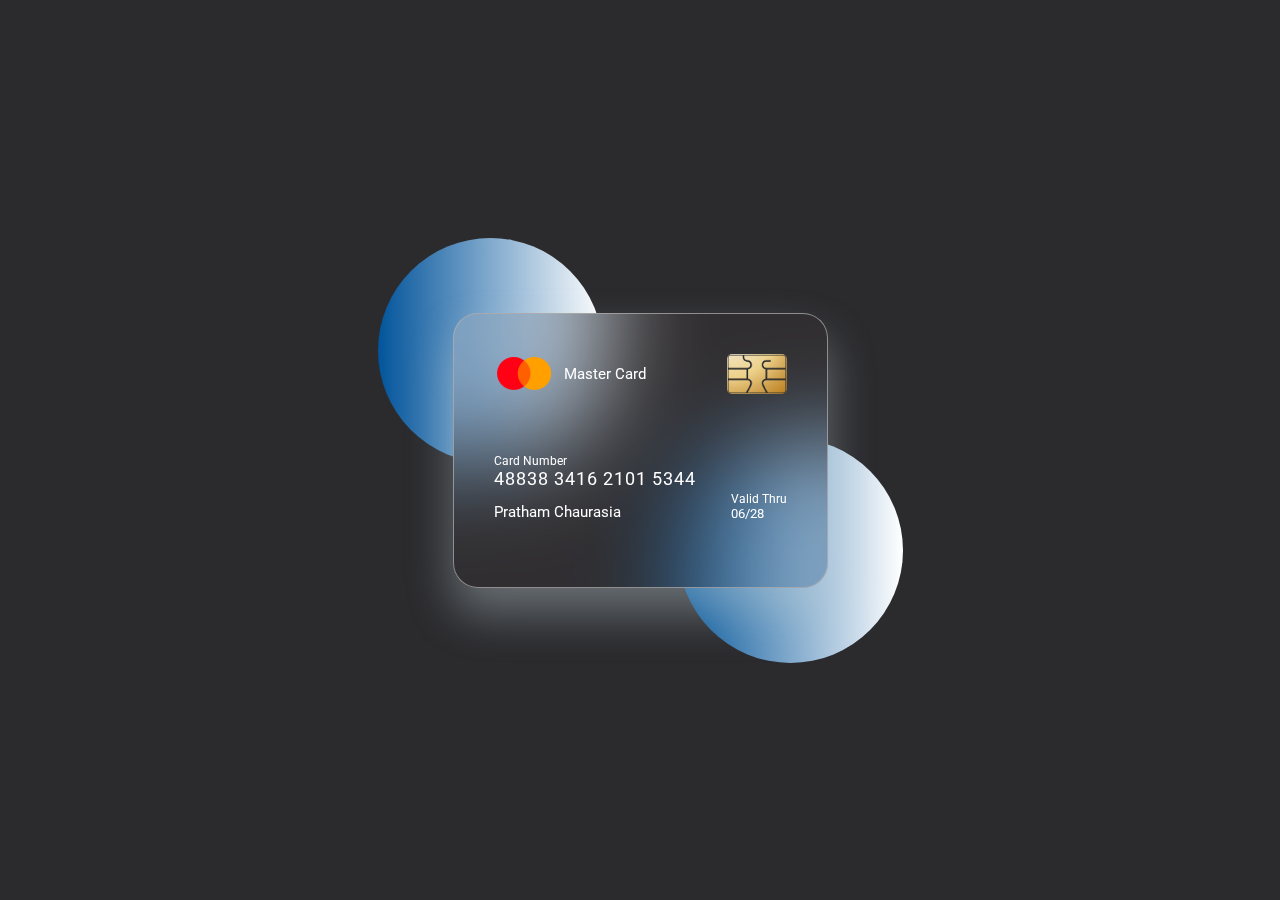
<file: master card design/index.html>
<!DOCTYPE html>
<html lang="en">
<head>
    <meta charset="UTF-8">
    <meta name="viewport" content="width=device-width, initial-scale=1.0">
    <title>Master Card</title>

    <!-- link to external stylesheet -->
    <link rel="stylesheet" href="style.css">

    <!-- Google Poppins font -->
    <link rel="preconnect" href="https://fonts.googleapis.com">
    <link rel="preconnect" href="https://fonts.gstatic.com" crossorigin>
    <link href="https://fonts.googleapis.com/css2?family=Roboto:ital,wght@0,100;0,300;0,400;0,500;0,700;0,900;1,100;1,300;1,400;1,500;1,700;1,900&display=swap" rel="stylesheet">


</head>
<body>

    <section>
        <div class="container">
            <div class="card frontface">

                <div class="header">
                    <span class="logos">

                     <img src="Mastercard-Logo.png" alt="Master Card">
                     <h5>Master Card</h5>
                    </span>
                 <img src="sim card.jpg" alt="chip.png">
            
                </div>

                <div class="carddetails">

                    <div class="namenumber">
                        <h6>Card Number</h6>
                        <h5 class="number">48838 3416 2101 5344</h5>
                        <h5 class="name">Pratham Chaurasia</h5>
                    </div>

                    <div class="validdate">
                        <h6>Valid Thru</h6>
                        <h5>06/28</h5>
                    </div>
                    
                </div>
                
            </div>

           <div class="card backface">
             
            <h6> For customer service call +91 6202852193 or email
                at mastercard@gmail.com
            </h6>

            <span class="magneticstripe"></span>
            <div class="signature"><i>005</i></div>
            <h5>
                Lorem ipsum dolor sit amet consectetur adipisicing elit. Vitae eos qui,
                consequuntur mollitia soluta fugiat eius perferendis autem, in totam aliquid ex nulla provident reiciendis sequi obcaecati adipisci delectus officia!
            </h5>

           </div> 

        </div>
    </section>


    
</body>
</html>
</file>
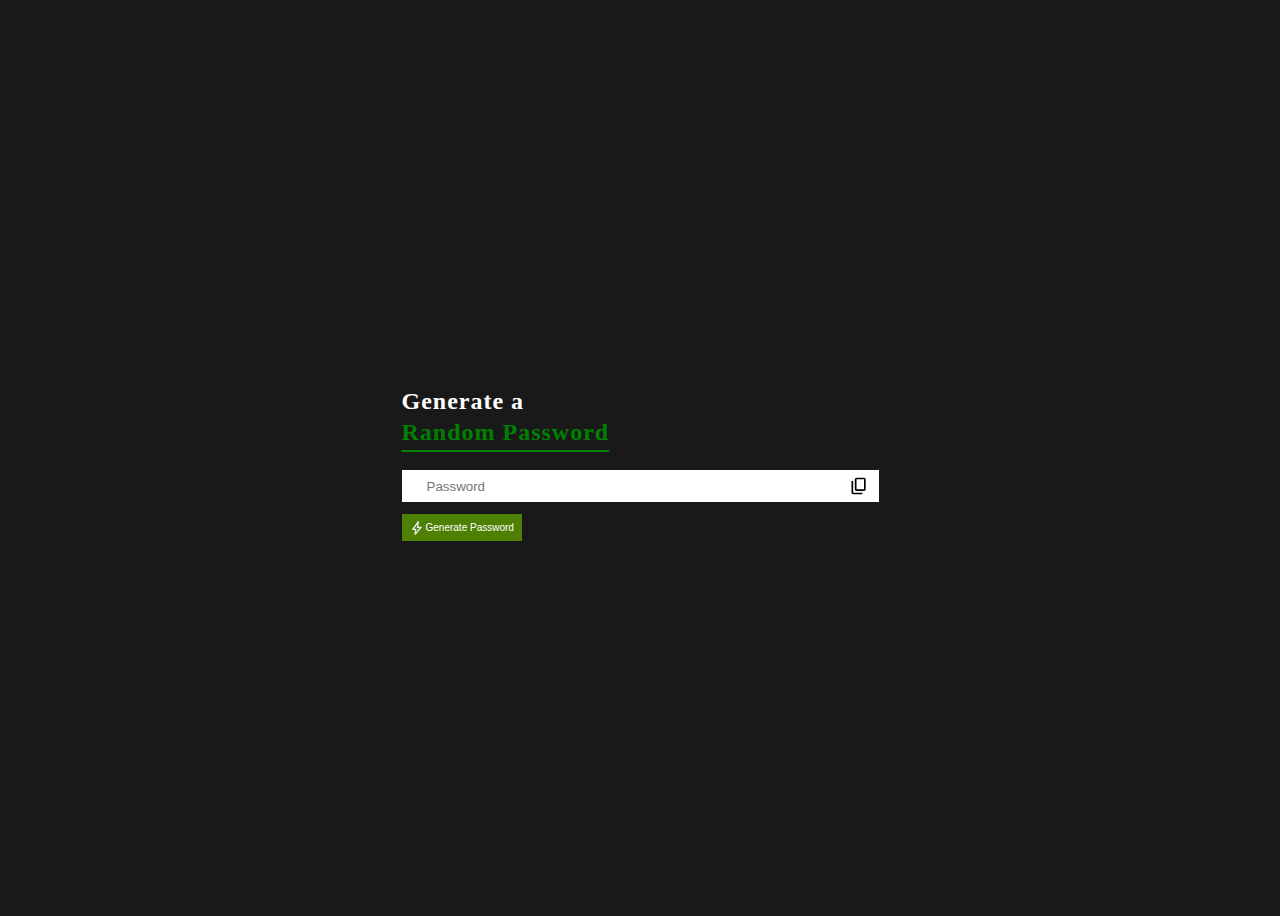
<file: passwordGenerator/index.html>
<!DOCTYPE html>
<html lang="en">
<head>
    <meta charset="UTF-8">
    <meta name="viewport" content="width=device-width, initial-scale=1.0">
    <title>Password Gen</title>
    <link rel="stylesheet" href="styles.css">
</head>
<body>

    <div class="card">
        <h2>Generate a</h2>
        <h2 style="color:green;text-decoration: underline;
        text-underline-offset: 10px;">Random Password</h2><br>
        <input type="text" placeholder="Password" readonly class="input-with-icon"><br><br>
        <button>Generate Password</button>
        <div class="tooltip">Copied !</div>
        
    </div>
    

    <script src="script.js"></script>
</body>
</html>
</file>
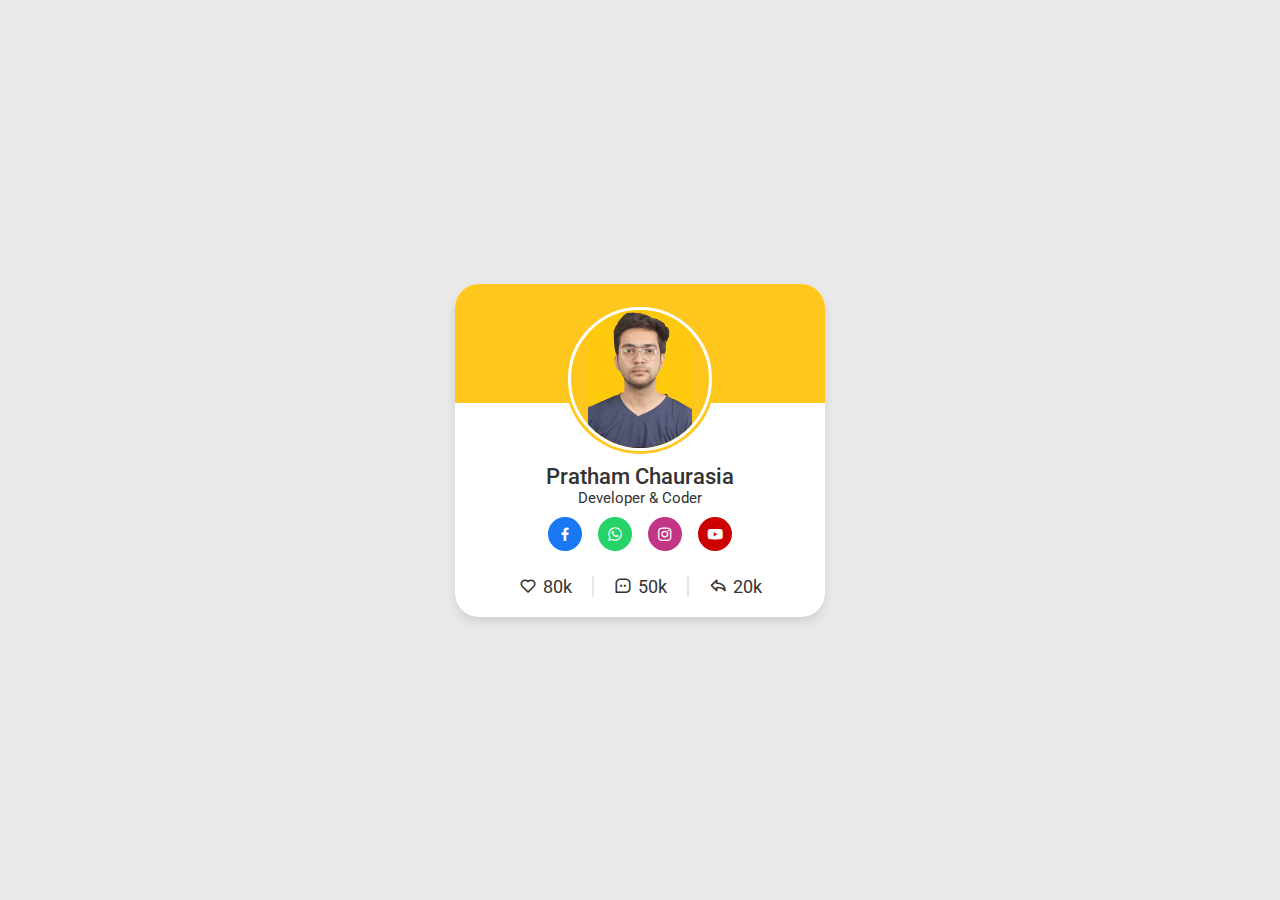
<file: profile card ui design/index.html>
<!DOCTYPE html>
<html lang="en">
<head>
    <meta charset="UTF-8">
    <meta name="viewport" content="width=device-width, initial-scale=1.0">
    <title>Profile Card Ui Design</title>

    <!-- Google api for fonts -->
    <link rel="preconnect" href="https://fonts.googleapis.com">

    <!-- link for external style sheet -->
<link rel="stylesheet" href="style.css">
<link rel="preconnect" href="https://fonts.gstatic.com" crossorigin>
<link href="https://fonts.googleapis.com/css2?family=Roboto:ital,wght@0,100;0,300;0,400;0,500;0,700;0,900;1,100;1,300;1,400;1,500;1,700;1,900&display=swap" rel="stylesheet">
<link rel="stylesheet" href="https://cdnjs.cloudflare.com/ajax/libs/font-awesome/6.0.0-beta3/css/all.min.css">

<!-- icon library used boxicons -->
<link href='https://unpkg.com/boxicons@2.1.4/css/boxicons.min.css' rel='stylesheet'>

</head>
<body>
    
    <div class="profilecard">
          <div class="image">
             <img src="pp size photo.JPG" alt="profile picture" class="profileimage">
          </div>

          <div class="textdata">
            <span class="name">Pratham Chaurasia </span>
            <span class="job">Developer & Coder</span>
          </div>

          <div class="mediabuttons">
            <a href="#" class="link" style="background-color:#1877F2;">
              <i class='bx bxl-facebook'></i>
            </a>
            <a href="#" class="link" style="background-color:#25D366 ;">
              <i class='bx bxl-whatsapp' ></i>
            </a>
            <a href="#" class="link" style="background-color: #C13584;">
              <i class='bx bxl-instagram' ></i>
            </a>
            <a href="#" class="link" style="background-color: #CC0000;">
              <i class='bx bxl-youtube' ></i>
            </a>
          </div>

          <div class="analytics">
            <div class="data">
              <i class='bx bx-heart'></i>
              <span>80k</span>
            </div>
            <div class="data">
              <i class='bx bx-message-square-dots'></i>
              <span>50k</span>
            </div>
            <div class="data">
              <i class='bx bx-share'></i>
              <span>20k</span>
            </div>
          </div>
    </div>

</body>
</html>
</file>
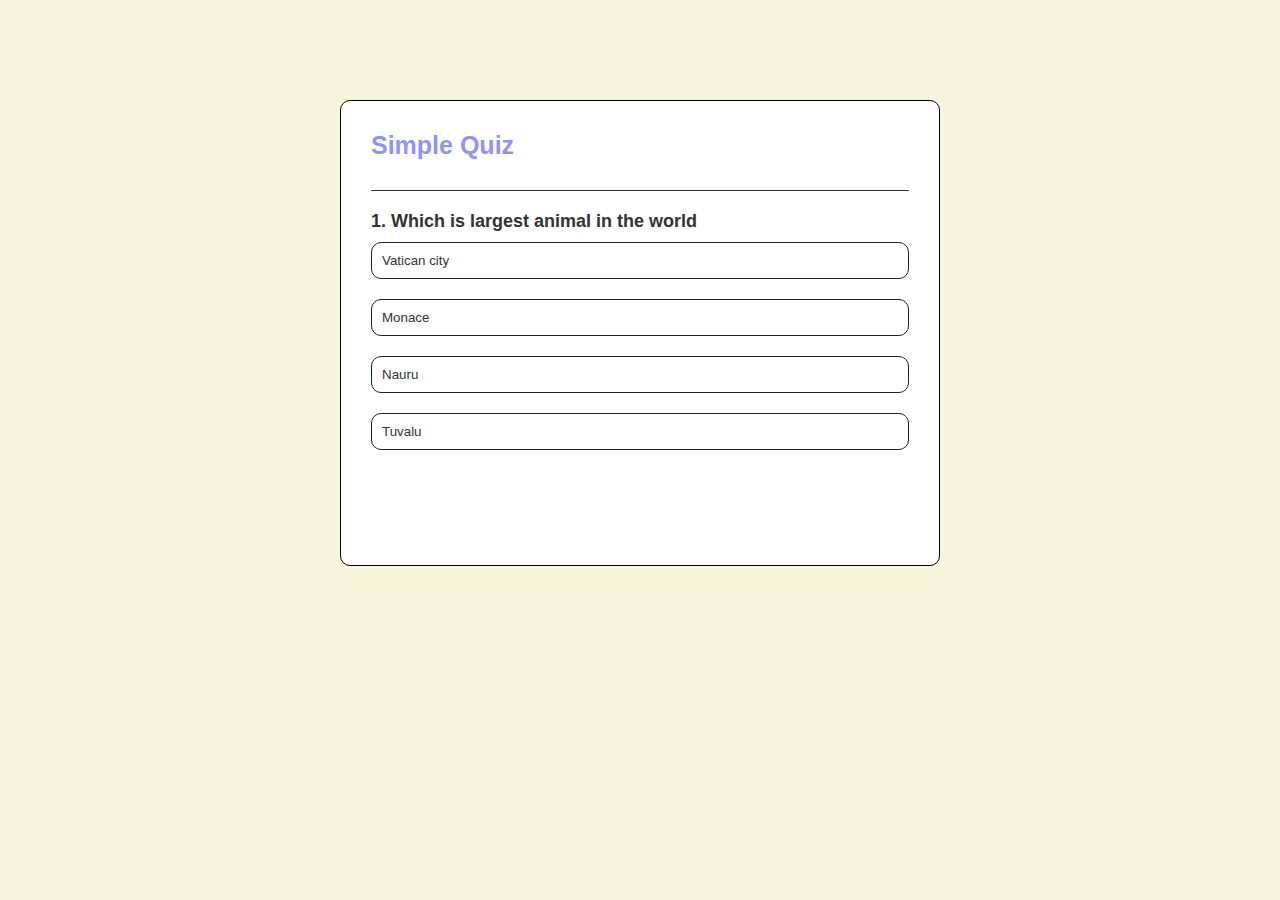
<file: quizzapp/index.html>
<!DOCTYPE html>
<html lang="en">
<head>
    <meta charset="UTF-8">
    <meta name="viewport" content="width=device-width, initial-scale=1.0">
    <title>Quizz App</title>
    <link rel="stylesheet" href="styles.css">
</head>
<body>
    <div class="app">  
        <h1>Simple Quiz</h1>
        <div class="quizz">
            <h2 id="questions">Questions ?
            </h2>
            <div class="answer-btn">
                <button class="btn">Answer 1</button>
                <button class="btn">Answer 2 </button>
                <button class="btn">Answer 3</button>
                <button class="btn">Answer 4</button>
            </div>
            <button id="nxt-btn">Next</button>
        </div>
    </div>
    <script src="app.js"></script>
</body>
</html>
</file>
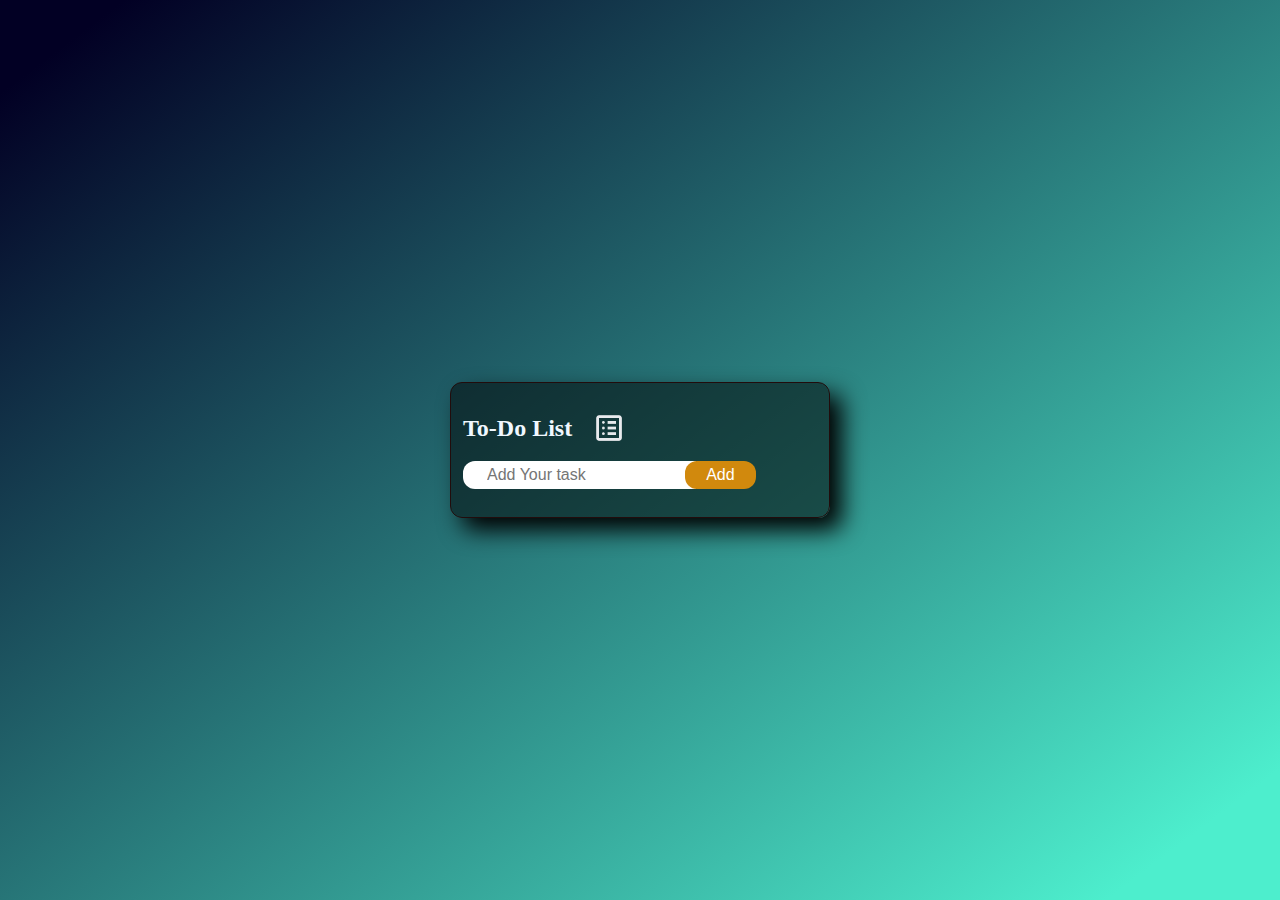
<file: to-do-list/index.html>
<!DOCTYPE html>
<html lang="en">
<head>
    <meta charset="UTF-8">
    <meta name="viewport" content="width=device-width, initial-scale=1.0">
    <title>To Do List</title>

    <link rel="stylesheet" href="styles.css">
    <link rel="icon" href="favicon (2).ico">
</head>
<body>

    <div class="card">
        <div class="header">
          <h2>To-Do List</h2>
          <img src="list.png" width="34px;">
        </div>

        <div class="main">
          <input type="text" id="text" placeholder="Add Your task" focusabel="false">
          <button id="bttn">Add</button>

          <ul id="listitems">

            <!-- <li class="checked">task 1</li>
            <li>task 2</li> -->

          </ul>
        </div>


    </div>
    
    <script src="script.js"></script>
</body>
</html>
</file>
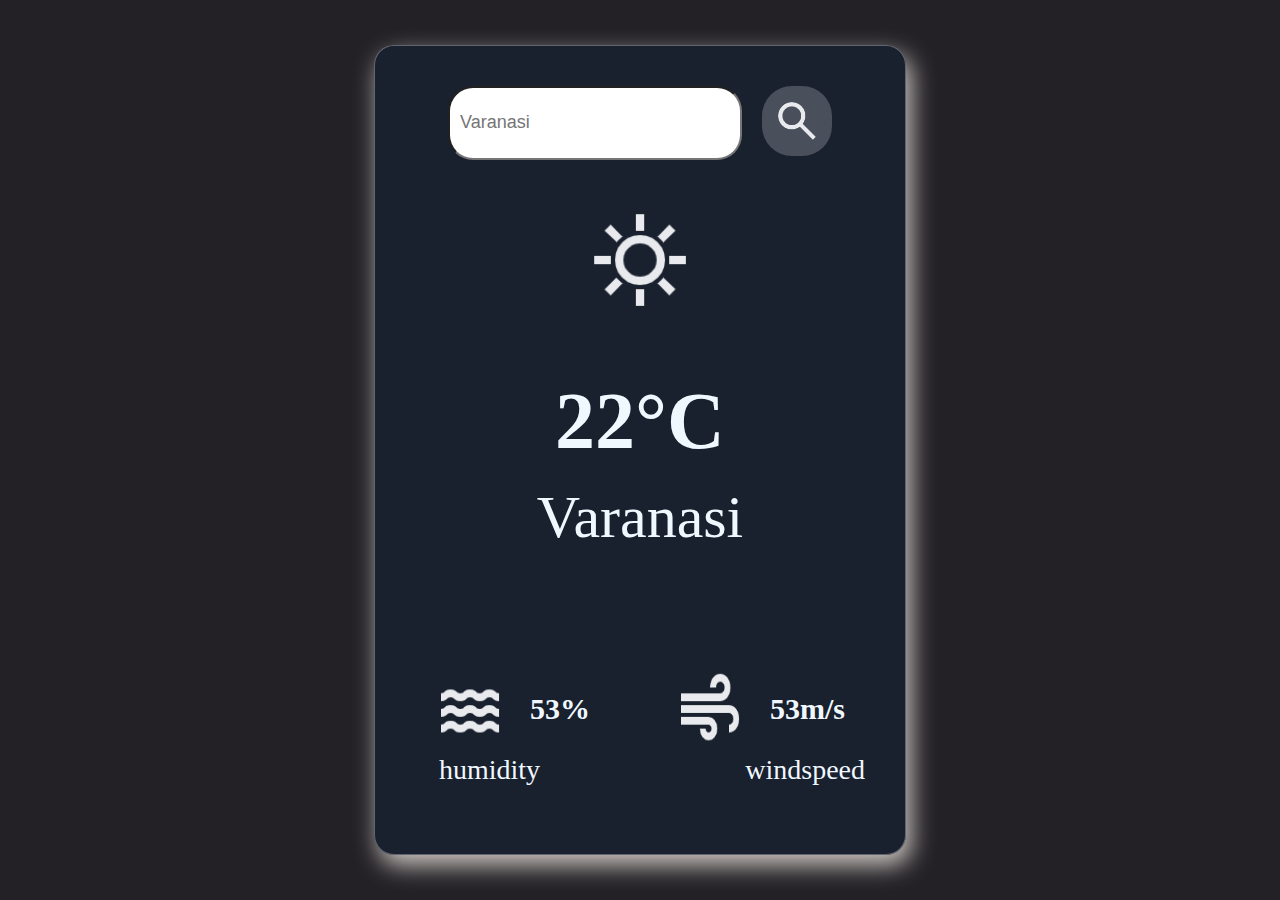
<file: weatherapp/index.html>
<!DOCTYPE html>
<html lang="en">
<head>
    <meta charset="UTF-8">
    <meta name="viewport" content="width=device-width, initial-scale=1.0">
    <title>Weather</title>
    <!-- link to external stylesheet -->
    <link rel="stylesheet" href="style.css">

    <!-- google font api for weather icons -->
  

   

    
</head>
<body>
    
    <div class="card">
        <div class="search">
            <input type="text" id="city" placeholder="Varanasi" autocomplete="off">
            <button  onclick="myFunction() "width="25px"><img src="images/search.png" width="25px"></button>
        </div>

        <div class="iconNinfo">
            <img src="images/sunny.png" width="100px">
            
             <h2>22°C</h2>
             <h3>Varanasi</h3>
        </div>

        <div class="data">
        <div class="data1">
            <img src="images/humidity.png" width="70px">
            <h3>53%</h3>
        </div>
        

        <div class="data2">
        
            <img src="images/windspeed.png" width="70px">
            <h3>53m/s</h3>
            
        </div>
        </div>
        
        <div class="names">
            <p class="error">humidity</p>
            <p>windspeed</p>
        </div>

    </div>
    
    <!-- link to external script -->
    <script src="script.js"></script>

</body>
</html>
</file>
<file: master card design/style.css>
* {
    font-family: "Roboto";
    font-style:normal;
    margin:0;
    padding:0;
    box-sizing: border-box;
    font-weight: 400;
  }

  section {
   
    display: flex;
    height: 100vh;
    justify-content: center;
    align-items: center;
    background-color: rgb(43, 43, 46);
    position: relative;
    color:white;
    perspective: 1000px;
    
    
  }
  section::before {

    content:"";
    width: 225px;
    height: 225px;
    background-image: linear-gradient(90deg,#02549b,#ffffff);
    border-radius: 50%;
    position:absolute;
    transform: translate(-150px, -100px);

  }

  section::after {

    content:"";
    width: 225px;
    height: 225px;
    background-image: linear-gradient(90deg,#025499,#ffffff);
    border-radius: 50%;
    position: absolute;
    transform: translate(150px,100px);

  }

 .container {
    position: relative;
    width: 375px;
    height: 275px;
    z-index:1;
    transition: 0.6s ease-in-out;
    transform-style:preserve-3d;

 }

 .container .card{
    height:100%;
    width:100%;
    background-color:rgba(95, 83, 83, 0.1);
    border-radius: 25px;
    box-shadow: 0 25px 45px rgba(193, 211, 218, 0.4);
    backdrop-filter:blur(50px);
    padding:40px;
    border:1px solid #b1acacc1
 }

 .frontface .header .logos img,.header img{
  width: 60px;
  border-radius: 5px;
 }

 .header .logos{
  font-size:18px;
 }

 .frontface .header,
 .frontface .logos{
  display:flex;
  align-items: center;
 }

 .frontface .header{
  justify-content: space-between;
 }

 .header .logos img{
  margin-right: 10px;
 }

 .frontface .carddetails{
  display: flex;
  align-items: flex-end;
  justify-content: space-between;
  margin-top: 60px;
 }

 h6{
  font-size:12px;
 }

 .number {
  letter-spacing:1px;
  font-size: 18px;
 }

 h5.name{
  margin-top: 14px;
  font-size: 15px;
 }

.backface .magneticstripe{
  position:absolute;
  left:0;
  width:100%;
  height:40px;
  background-color: black;
  margin-top: 10px;
 }

 .backface .signature{
  display: flex;
  justify-content: flex-end;
  align-items: center;
  margin-top:60px;
  height: 40px;
  width: 85%;
  border-radius: 6px;
  /* background-color:white;
   */
  background-image: repeating-linear-gradient(
    #fff,
    #fff 3px,
    #eec263 0px,
    #efefef 9px
  );
  margin-bottom: 9px;
  
 }

.signature i{
  color: black; 
  padding: 4px 6px;
  border-radius: 4px;
  background-color: #ffffff;
  margin-right: -34px;
  z-index:-1;
 }

 .backface h5{
  font-size:11px;
  margin-top: 15px;
  text-align: justify;

 }

 .container .backface{
  transform:rotateY(180deg);
  
 }

 .container .card{
  position:absolute;
  backface-visibility: hidden;
 }

 .container:hover{
  transform: rotateY(180deg);
 }
</file>
<file: passwordGenerator/styles.css>
body{
    display: flex;
    justify-content: center;
    align-items: center;
    height:100vh;
    overflow-y: hidden;
    background:rgba(0,0,0,0.9);
    color:white;
    font-weight: 900;
    letter-spacing: 1px;
    line-height:75%;
    box-sizing: border-box;
    user-select: none;
}

.card input{
    width:450px;
    max-width:450px;
    height:30px;
    padding-left:25px;
    border: none;
    /* pointer-events:none; */
     /* this was causing issue with hover state */
    background-image: url(svgs/copySvg.svg);
    background-repeat: no-repeat;
    background-position-x:98%;
    background-position-y:center;
    background-size:20px;
    transition: 0.3s;
    
}

input.checked{
    background-image: url(svgs/copyState.svg);
}

.card button{
    padding:8px;
    font-size:10px;
    border:none;
    background-color: rgb(78, 128, 4);
    color:white;
    background-image: url(svgs/generate.svg);
    background-repeat: no-repeat;
    background-size: 20px 16px;
    background-position-y:center;
    background-position-x:5px;
    padding-left: 24px;
    

}

button:active{
    box-shadow: 5px 12px 45px rgb(89, 139, 16);
    outline:1px solid white;
}

.card{
    position: relative;
}

.card .tooltip{
    font-size: 10px;
    position: absolute;
    right:0px;
    bottom: 0;
    background-color: rgba(255, 255, 255, 0.315);
    padding: 8px 12px;
    color: white;
    letter-spacing: normal;
    opacity: 0;
    transition:opacity 0.3s ease-in-out;

}

.tooltip.show{
    opacity: 1;
    outline: 1px solid white;
}
</file>
<file: profile card ui design/style.css>
/* to learn flexbox go to youtube channel bro 
code css flexbox */

* {
    font-family: "Roboto", sans-serif;  
    margin:0;
    padding: 0;
    box-sizing:border-box;

}

.image{ 
position:relative;
width: 150px;
height:150px;
border-radius:50%;
background-color: rgb(255, 198, 29);
padding:3px;
margin-bottom: 10px;

}

.image .profileimage{

    width: 100%;
    height: 100%; 
    border-radius:50%;
    object-fit:contain;
    border:3px solid rgb(255, 255, 255);
 
}   
    
body{

    height:100vh;
    display:flex;
    align-items: center;
    justify-content: center;
    background-color: rgba(211, 211, 211, 0.5);
}

.profilecard {
    display: flex;
    flex-direction:column;
    align-items: center;
    max-width:370px;
    width:100%;
    background-color: white;
    box-shadow: 0 5px 10px rgba(0,0,10,0.1);
    border-radius: 24px;
    padding:20px;
    position:relative;
}

.profilecard::before{
    content:"";
    height:36%;
    position:absolute;
    width: 100%;
    background-color:rgb(255, 198, 29) ;
    top:0;
    left:0;
    border-radius: 24px 24px 0 0;
    
}

.profilecard .textdata {
 
    display: flex;
    flex-direction:column;
    align-items: center;
    color:#333;

}

.textdata .name{
    font-weight: 500;
    font-size: 22px;
}

.textdata .job{
    font-weight: 400;
    font-size: 15px;
}

.profilecard .mediabuttons {
    display: flex;
    align-items: center;
    margin-top: 10px;
}

.mediabuttons .link{
    text-decoration: none;
    display: flex;
    font-size: 18px;
    align-items: center;
    justify-content: center;
    width: 34px;
    color:white;
    height: 34px;
    margin:0 8px;
    background-color: rgb(79, 79, 243);
    border-radius:50%;
    
}

.profilecard .analytics{
   display: flex;
   justify-content: center;
   margin-top: 25px;
   
}

.analytics div{
    display: flex;
    padding:0 20px;
    color:#333;
    align-items: center;
    border-right:2px solid #e7e7e7;
    font-size: 18px;

}

.analytics div:last-child{
    border-right: none;
}

.analytics i{
    margin-right:6px;
}
</file>
<file: quizzapp/styles.css>
*{
    margin:0;
    padding:0;
    font-family: 'Lucida Sans', 'Lucida Sans Regular', 'Lucida Grande', 'Lucida Sans Unicode', Geneva, Verdana, sans-serif;
    box-sizing: border-box;
}

body{
    background-color: beige;
    /* overflow-y:hidden; */
}

.app{
    background-color: #fff;
    width:90%;
    max-width: 600px;
    margin:100px auto 0;
    border-radius: 10px;
    border:1px solid black;
    padding:30px;
}

.app h1{
    font-size: 25px;
    color:rgba(73, 73, 255, 0.621);
    font-weight:600;
    border-bottom:1px solid #333;
    padding-bottom: 30px;
}

.quizz h2{
    font-size:18px;
    color:#333;
    font-weight:600;
}

.quizz{
    padding:20px 0;
}

.btn{
    background-color: #fff;
    color:#333;
    font-weight: 500;
    width:100%;
    border:1px solid #222;
    padding:10px;
    margin:10px 0;
    text-align: left;
    border-radius: 10px;
    cursor:pointer;
    transition:all 0.3s;
}

/* The hover button will work when the button is not disabled/ */
.btn:hover:not([disabled]){
    background-color: #222;
    color:#fff;
}

.btn:disabled{
    cursor:no-drop;
}

#nxt-btn{
    background-color: #0f0f00;
    color: #fff;
    font-weight: 500;
    width:150px;
    border:0;
    padding:10px 0;
    margin:20px auto 0;
    border-radius:4px ;
    cursor:pointer;
    display: block;
    visibility:hidden;
}

.correct{
    background-color:rgba(33, 230, 135, 0.904);
}

.incorrect{
    background-color:rgba(224, 63, 63, 0.886);
}
</file>
<file: to-do-list/styles.css>
*{
    box-sizing: border-box;
   
}

body{
    padding:0;
    margin:0;
    background-image: linear-gradient(143deg, rgba(2,0,36,1) 5%, rgba(77,238,205,1) 93%);
    height:100vh;
    display: flex;
    justify-content: center;
    align-items: center;
    color: white;
    
      
}

.card{
background-color:rgba(0, 0, 0,0.5);
border:1px solid rgb(34, 12, 12);
width: 380px;
max-width:380px;
border-radius:12px;
padding:12px;
box-shadow: 12px 12px 23px black;
user-select: none;

}

.card .header{
    color:aliceblue;
    display: flex;
    align-items: center;
    gap:20px;
}

.main input{
    height: 28px;
    padding-left: 24px;
    font-size: 16px;
    border-radius:  12px 0 0 12px;
    border:none;
    outline: none;
}

.main button{
    border:none;
    width:20%;
    color:white;
    height:28px;
    font-size: 16px;
    border-radius: 12px;
    background-color: rgb(209, 137, 13);
    margin-left: -15px;
}

ul li{

    list-style-type:none;
    user-select: none;
    padding: 12px 18px;
    cursor:pointer;
    position: relative;
    /* to make the circle align with the text */
    display: flex;
    align-items: center;
    /* border: 1px solid black; */
    
    

}
/* before pseudoclass is inline element */
/* to make it block level position is set to absolute */

ul li::before{
    content:'';
    position:absolute;
    height: 20px;
    width:20px;
    border-radius: 50%;
    background-image:url(unchecked.png);
    background-size: cover;
    margin-left: -29px;
   
    
}

li.checked::before{
    
    content:'';
    position:absolute;
    height: 20px;
    width:20px;
    border-radius: 50%;
    background-image:url(checked\ \(2\).png);
    background-size: cover;
    margin-left: -29px;


}

li.checked{
    text-decoration: line-through;
    color:rgba(240, 248, 255, 0.527);
}

ul li span{
   position: absolute;
   right: 0px; 
   font-size:20px;
   width:24px;
   height:24px;
   display:flex;
   align-items: center;
   background-color: rgba(165, 193, 193, 0.877);
   justify-content: center;
   border-radius: 50%;
   color: black;
    
}

ul li span:hover{
    background-color: rgba(0, 0, 0, 0.475);
    color:white;
}
</file>
<file: weatherapp/style.css>
body{
    box-sizing: border-box;
    height:100vh;
    margin: 0;
    padding:0;
    display: flex;
    align-items: center;
    justify-content: center;
    color:aliceblue;
    background: rgba(2, 0, 6, 0.872);
 
}

.card{
     width:90%;
     max-width: 450px;
     display: flex;
     flex-direction: column;
     justify-content: center;
     padding: 40px;
     border-radius: 20px;
     border: 1px solid rgba(245, 245, 245, 0.329);
     box-shadow: 5px 10px 25px rgb(207, 201, 196);
     background-color: rgba(7, 29, 65, 0.329);
     
     
     
}

.card .search {
    display:flex ;
    justify-content: center;
    align-items: center;
    
}

.card .iconNinfo{
    display: flex;
    flex-direction: column;
    align-items: center;
    justify-content: center;
    
}
.iconNinfo h3{
    font-weight:lighter;
}

.data1,.data2,.data{
 display: flex;
 
    
}
.data{
    display: flex;
    justify-content: space-between;
    align-items: center;
    padding:20px;
    margin:0;
    
    font-weight:lighter;
    
}

.data h3{
    font-size: 29px;
    padding-left: 25px;
}

.names{
    display:flex;
    align-items: center;
    justify-content: space-between;
    font-size:28px;
    margin-top: -50px;
    font-weight: lighter;
    

}

.iconNinfo{
    margin-top: 50px;
    margin-bottom: 30px;
    
}

.iconNinfo h2{
    font-size: 80px;
}

.iconNinfo h3{
    font-size: 60px;
    margin-top: -50px;
}

#city{
    width:60%;
    height:50px;
    border-radius: 25px;
    color:black;
    padding: 10px;
    font-size: large;
    

}
.search img{
    /* margin-left: 20px; */
    background-color:rgba(255, 255, 255, 0.217);
    width:50px;
    border-radius: 30px;
    padding: 10px;
    /* display: block; */
    
}

.error{
    margin-left: 24px;
}

.data1 h3,.data2 h3{
    font-size:30px;
}

button{
    padding: 0;
    margin:0;
    background-color:transparent;  
    border-radius:30px;
    margin-left: 20px;
    border:none;

}

button:hover{
    background-color: rgb(8, 142, 142);
}
</file>
